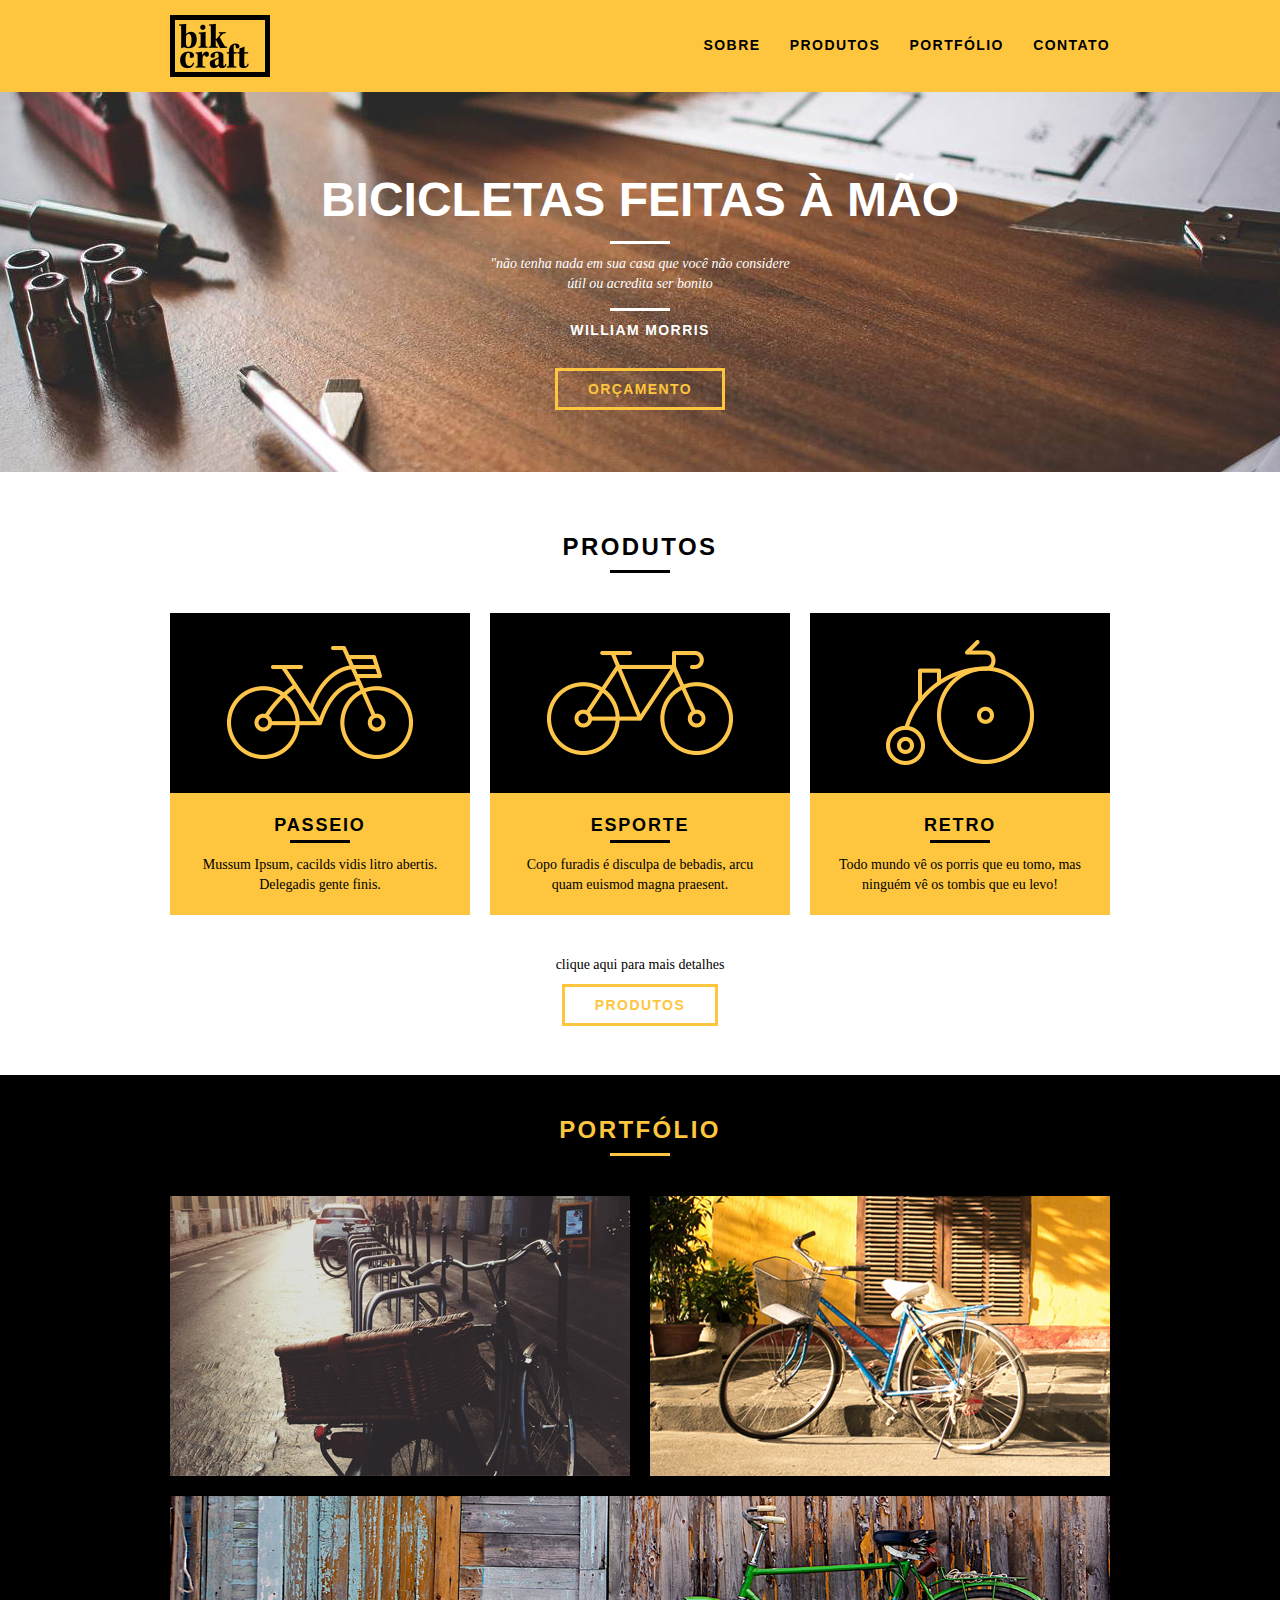
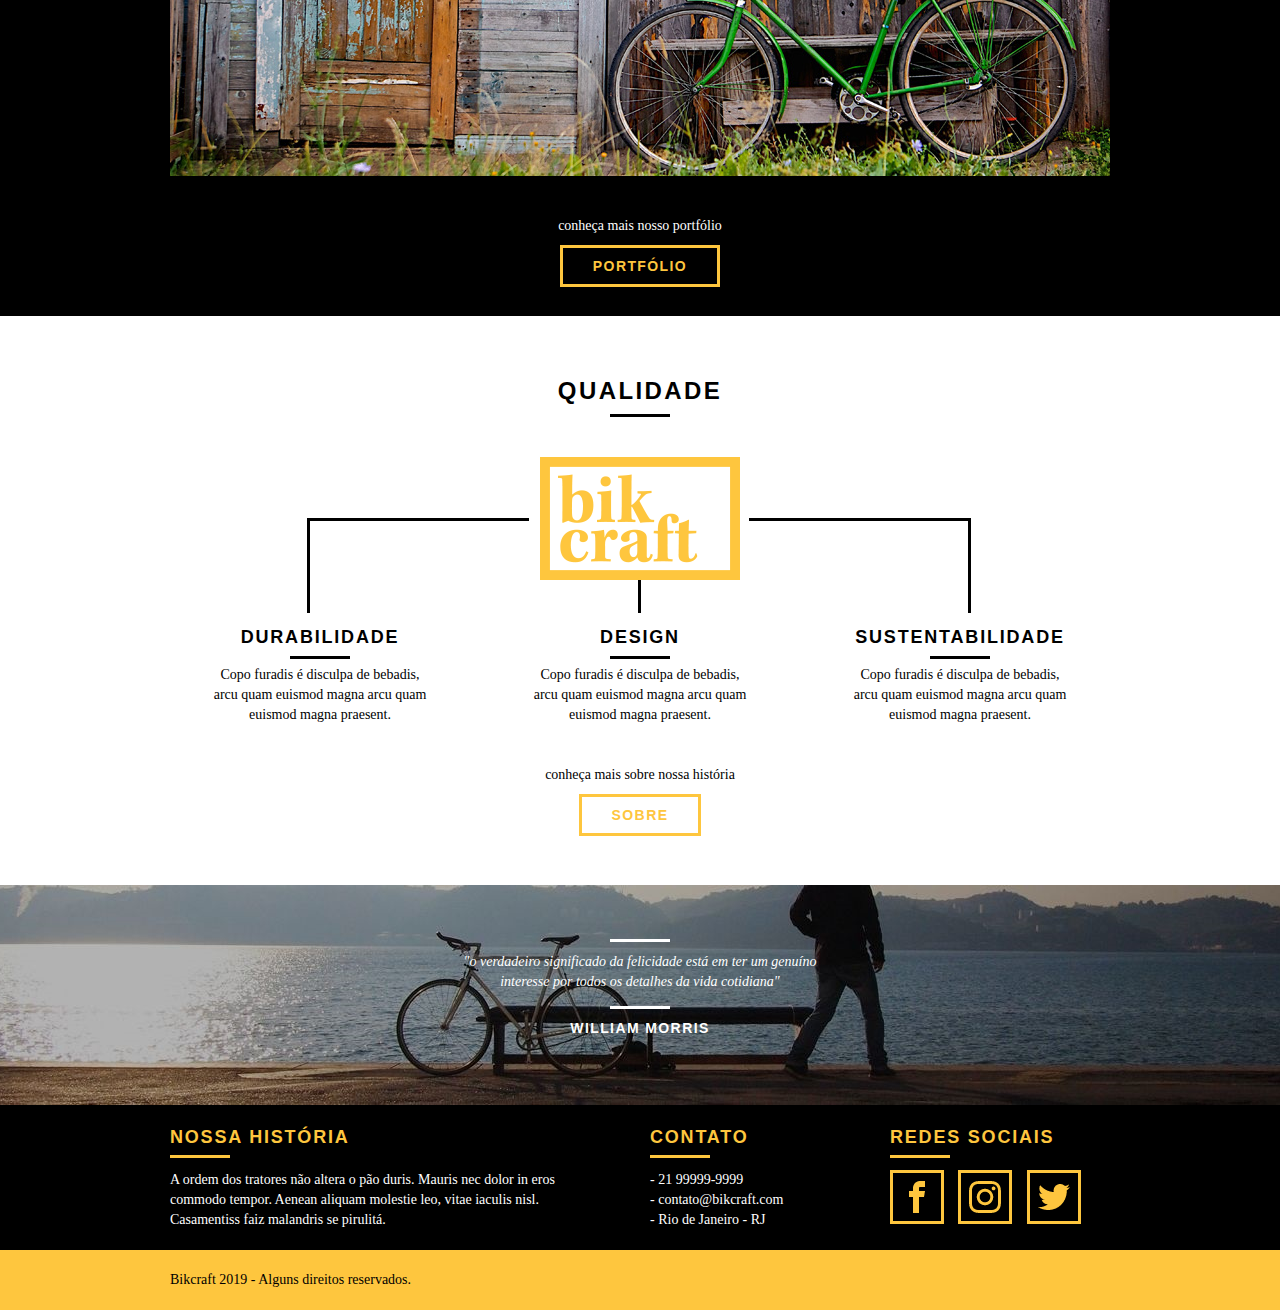
<file: index.html>
<!DOCTYPE html>
<html lang="pt-br">
    <head>
        <meta charset="utf-8"/>
        <title>Bikcraft - Bicicletas Personalizadas</title>
        <meta name="description" content="Compre a sua bicicleta personalizada na Bikcraft.
        Possuímos modelos de passeio, esporte e retrô."/>
        <meta property="og:type" content="website"/>
        <meta property="og:title" content="Bikcraft - Bicicletas Personalizadas"/>
        <meta property="og:description" content="Compre a sua bicicleta personalizada na Bikcraft.
        Possuímos modelos de passeio, esporte e retrô."/>
        <meta property="og:url" content="http://bikcraft.com"/>
        <meta property="og:image" content="http://bikcraft.com/img/og-image.png"/>
        <meta name="viewport" content="widht=device-width, initial-scale=1"/>

        <!-- Favicon -->
        <link rel="apple-touch-icon" sizes="57x57" href="./img/favicon/apple-icon-57x57.png">
        <link rel="apple-touch-icon" sizes="60x60" href="./img/favicon//apple-icon-60x60.png">
        <link rel="apple-touch-icon" sizes="72x72" href="./img/favicon//apple-icon-72x72.png">
        <link rel="apple-touch-icon" sizes="76x76" href="./img/favicon//apple-icon-76x76.png">
        <link rel="apple-touch-icon" sizes="114x114" href="./img/favicon//apple-icon-114x114.png">
        <link rel="apple-touch-icon" sizes="120x120" href="./img/favicon//apple-icon-120x120.png">
        <link rel="apple-touch-icon" sizes="144x144" href="./img/favicon//apple-icon-144x144.png">
        <link rel="apple-touch-icon" sizes="152x152" href="./img/favicon//apple-icon-152x152.png">
        <link rel="apple-touch-icon" sizes="180x180" href="./img/favicon//apple-icon-180x180.png">
        <link rel="icon" type="image/png" sizes="192x192"  href="./img/favicon//android-icon-192x192.png">
        <link rel="icon" type="image/png" sizes="32x32" href="./img/favicon//favicon-32x32.png">
        <link rel="icon" type="image/png" sizes="96x96" href="./img/favicon//favicon-96x96.png">
        <link rel="icon" type="image/png" sizes="16x16" href="./img/favicon//favicon-16x16.png">
        <link rel="manifest" href="./img/favicon//manifest.json">
        <meta name="msapplication-TileColor" content="#ffffff">
        <meta name="msapplication-TileImage" content="/ms-icon-144x144.png">
        <meta name="theme-color" content="#ffffff">

        <link rel="stylesheet" href="./css/style.css"/>
        <script>
            document.documentElement.classList.add("js");
        </script>
    </head>
    <body>

        <!-- Cabeçalho -->
        <header class="header">
            <div class="container">
                <a href="index.html" class="grid-4">
                    <img src="img/bikcraft.png" alt="Bikcraft">
                </a>
                <nav class="header-menu grid-12">
                    <ul>
                        <li><a href="sobre.html">Sobre</a></li>
                        <li><a href="produtos.html">Produtos</a></li>
                        <li><a href="portfolio.html">Portfólio</a></li>
                        <li><a href="contato.html">Contato</a></li>
                    </ul>
                </nav>
            </div>
        </header>


        <!-- Introducao -->
        <section class="introducao">
            <div class="container">
                <h1 data-anime="100" class="fadeInDown">Bicicletas feitas à mão</h1>
                <blockquote data-anime="200" class="fadeInDown quote-externo">
                    <p>"não tenha nada em sua casa que você não considere útil ou acredita ser bonito</p>
                    <cite>WILLIAM MORRIS</cite>
                </blockquote>
                <a data-anime="300" href="produtos.html" class="fadeInDown btn">Orçamento</a>
            </div>
        </section>


        <!-- Produtos -->
        <section class="fadeInDown produtos container" data-anime="400">
            <h2 class="subtitulo">Produtos</h2>
            <ul class="produtos-lista">
                <li class="grid-1-3">
                    <div class="produtos-icones">
                        <img src="img/produtos/passeio.png" alt="Bikcraft Passeio">
                    </div>
                    <h3>Passeio</h3>
                    <p>Mussum Ipsum, cacilds vidis litro abertis. Delegadis gente finis.</p>
                </li>
                <li class="grid-1-3">
                    <div class="produtos-icones">
                        <img src="img/produtos/esporte.png" alt="Bikcraft Esporte">
                    </div>
                    <h3>Esporte</h3>
                    <p>Copo furadis é disculpa de bebadis, arcu quam euismod magna praesent.</p>
                </li>
                <li class="grid-1-3">
                     <div class="produtos-icones">
                        <img src="img/produtos/retro.png" alt="Bikcraft Retro">
                    </div>
                    <h3>Retro</h3>
                    <p> Todo mundo vê os porris que eu tomo, mas ninguém vê os tombis que eu levo!</p>
                </li>
            </ul>
            <div class="call">
                <p>clique aqui para mais detalhes</p>
                <a href="produtos.html" class="btn btn-preto">Produtos</a>
            </div>
        </section>


        <!-- Portfólio -->
        <section class="portfolio">
            <div class="container">
                <h2 class="subtitulo">Portfólio</h2>
                <ul class="portfolio-lista">
                    <li class="grid-8">
                        <img src="img/portfolio/foto-portfolio1.jpeg" alt="Bicicleta Retro">
                    </li>
                    <li class="grid-8">
                        <img src="img/portfolio/foto-portfolio2.jpeg" alt="Bicicleta Passeio">
                    </li>
                    <li class="grid-16">
                        <img src="img/portfolio/foto-portfolio3.jpeg" alt="Bicicleta Esporte">
                    </li>
                </ul>
                <div class="call">
                    <p>conheça mais nosso portfólio</p>
                    <a href="portfolio.html" class="btn">Portfólio</a>
                </div>
            </div>
        </section>


        <!-- Qualidade -->
        <section class="qualidade container">
            <h2 class="subtitulo">Qualidade</h2>
            <img src="img/qualidade/marca.png" alt="Bikcraft">
            <ul class="qualidade-lista">
                <li class="grid-1-3">
                    <h3>Durabilidade</h3>
                    <p>Copo furadis é disculpa de bebadis, arcu quam euismod magna arcu quam euismod magna praesent.</p>
                </li>
                <li class="grid-1-3">
                    <h3>Design</h3>
                    <p>Copo furadis é disculpa de bebadis, arcu quam euismod magna arcu quam euismod magna praesent.</p>
                </li>
                <li class="grid-1-3">
                    <h3>Sustentabilidade</h3>
                    <p>Copo furadis é disculpa de bebadis, arcu quam euismod magna arcu quam euismod magna praesent.</p>
                </li>
            </ul>
            <div class="call">
                <p>conheça mais sobre nossa história</p>
                <a href="sobre.html" class="btn btn-preto">Sobre</a>
            </div>
        </section>


        <!-- Quebra -->
        <div class="quebra">
            <blockquote class="quote-externo container">
                <p>"o verdadeiro significado da felicidade está em ter um genuíno interesse por todos os detalhes da vida cotidiana"</p>
                <cite>WILLIAM MORRIS</cite>
            </blockquote>
        </div>


        <!-- Rodapé-->
        <footer>
            <div class="footer">
                <div class="container">
                    <div class="grid-8 footer-historia">
                        <h3>Nossa história</h3>
                        <p>
                            A ordem dos tratores não altera o pão duris. Mauris nec dolor in eros commodo tempor. Aenean aliquam 
                            molestie leo, vitae iaculis nisl. Casamentiss faiz malandris se pirulitá.
                        </p>
                    </div>
                    <div class="grid-4 footer-contato">
                        <h3>Contato</h3>
                        <ul>
                            <li>- 21 99999-9999</li>
                            <li>- contato@bikcraft.com</li>
                            <li>- Rio de Janeiro - RJ</li>
                        </ul>
                    </div>
                    <div class="grid-4 footer-redes">
                        <h3>Redes Sociais</h3>
                        <ul>
                            <li><a href="http://facebook.com.br" target="_blank"><img src="img/redes-sociais/facebook.png" alt="Facebook"></a></li>
                            <li><a href="http://instagram.com" target="_blank"><img src="img/redes-sociais/instagram.png" alt="Instagram"></a></li>
                            <li><a href="http://twitter.com" target="_blank"><img src="img/redes-sociais/twitter.png" alt="Twitter"></a></li>
                        </ul>
                    </div>
                </div>
            </div>
            <div class="copyright">
                <div class="container">
                    <p class="grid-16">Bikcraft 2019 - Alguns direitos reservados.</p>
                </div>
            </div>
        </footer>
        <script src="./js/simple-anime.js"></script>
        <script src="./js/script.js"></script>
        
    </body>
</html>
</file>
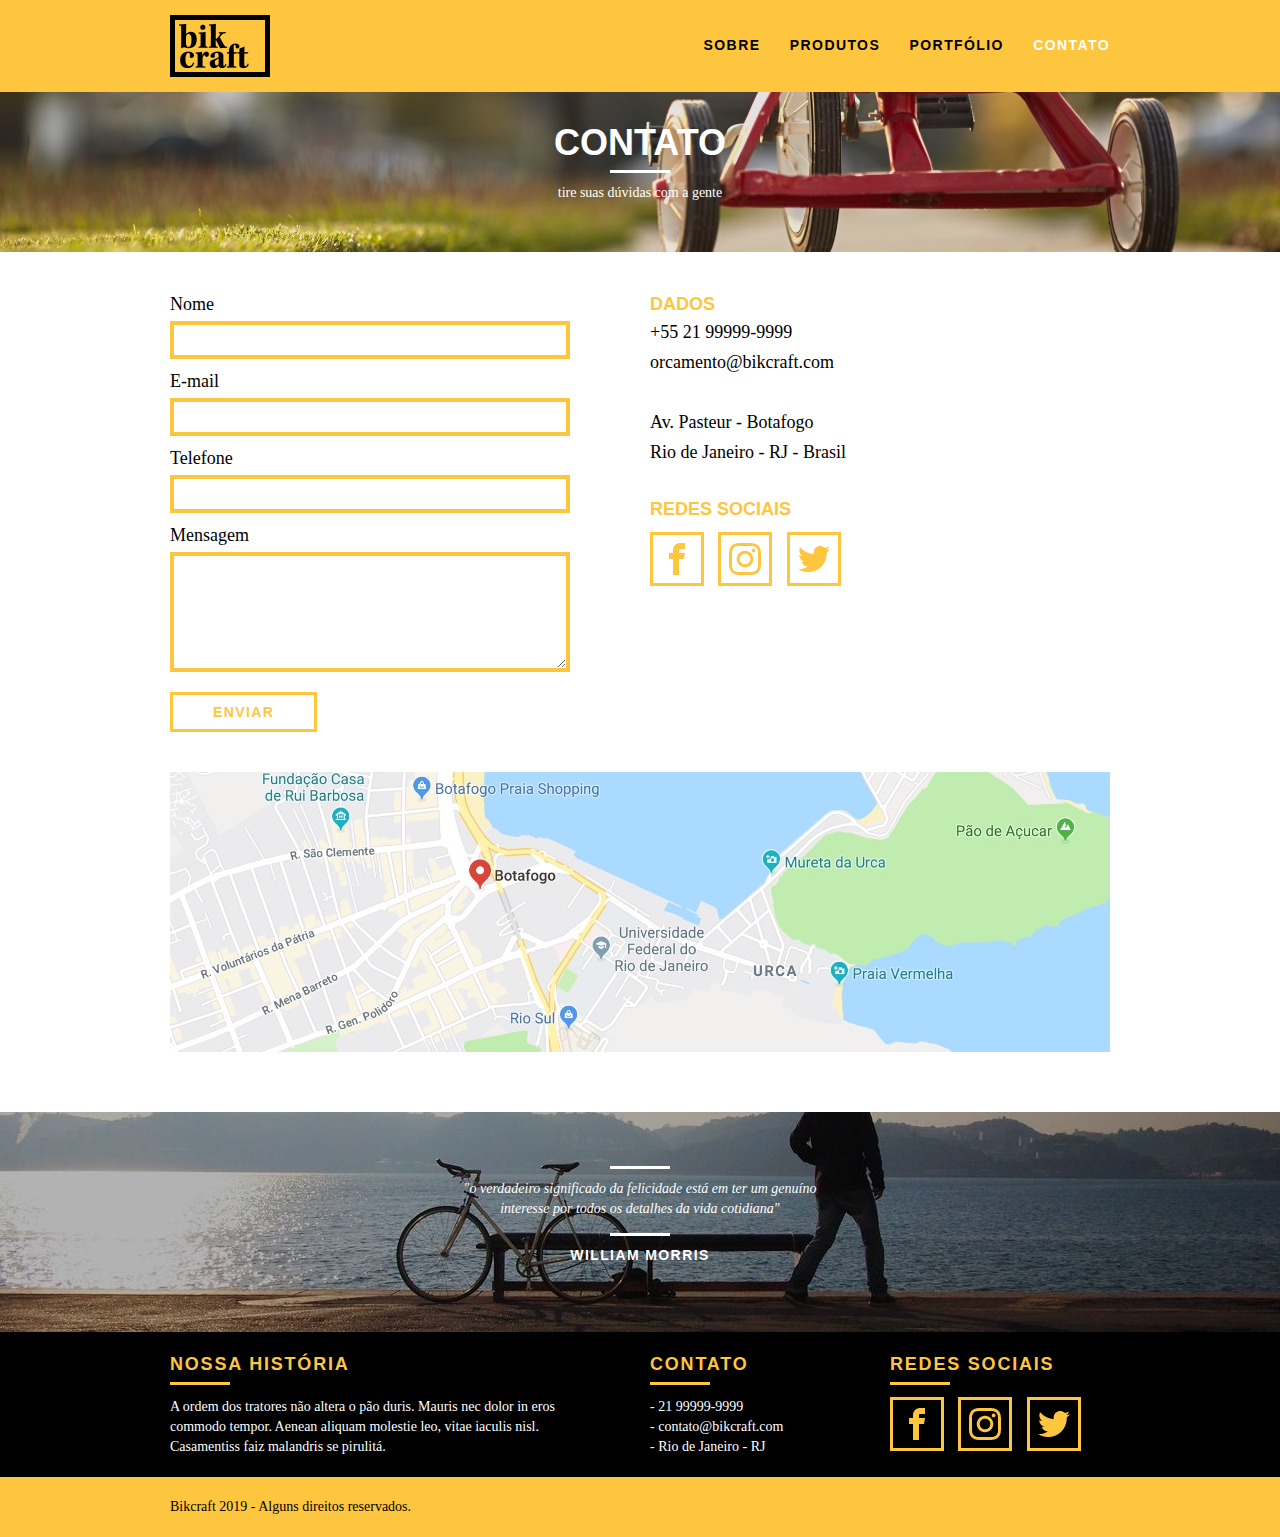
<file: contato.html>
<!DOCTYPE html>
<html lang="pt-br">
    <head>
        <meta charset="utf-8">
        <title>Bikcraft - Contato</title>
        <meta name="description" content="Compre a sua bicicleta personalizada na Bikcraft.
        Possuímos modelos de passeio, esporte e retrô."/>
        <meta property="og:type" content="website"/>
        <meta property="og:title" content="Bikcraft - Bicicletas Personalizadas"/>
        <meta property="og:description" content="Compre a sua bicicleta personalizada na Bikcraft.
        Possuímos modelos de passeio, esporte e retrô."/>
        <meta property="og:url" content="http://bikcraft.com"/>
        <meta property="og:image" content="http://bikcraft.com/img/og-image.png"/>
        <meta name="viewport" content="widht=device-width, initial-scale=1"/>

        <!-- Favicon -->
        <link rel="apple-touch-icon" sizes="57x57" href="./img/favicon/apple-icon-57x57.png">
        <link rel="apple-touch-icon" sizes="60x60" href="./img/favicon//apple-icon-60x60.png">
        <link rel="apple-touch-icon" sizes="72x72" href="./img/favicon//apple-icon-72x72.png">
        <link rel="apple-touch-icon" sizes="76x76" href="./img/favicon//apple-icon-76x76.png">
        <link rel="apple-touch-icon" sizes="114x114" href="./img/favicon//apple-icon-114x114.png">
        <link rel="apple-touch-icon" sizes="120x120" href="./img/favicon//apple-icon-120x120.png">
        <link rel="apple-touch-icon" sizes="144x144" href="./img/favicon//apple-icon-144x144.png">
        <link rel="apple-touch-icon" sizes="152x152" href="./img/favicon//apple-icon-152x152.png">
        <link rel="apple-touch-icon" sizes="180x180" href="./img/favicon//apple-icon-180x180.png">
        <link rel="icon" type="image/png" sizes="192x192"  href="./img/favicon//android-icon-192x192.png">
        <link rel="icon" type="image/png" sizes="32x32" href="./img/favicon//favicon-32x32.png">
        <link rel="icon" type="image/png" sizes="96x96" href="./img/favicon//favicon-96x96.png">
        <link rel="icon" type="image/png" sizes="16x16" href="./img/favicon//favicon-16x16.png">
        <link rel="manifest" href="./img/favicon//manifest.json">
        <meta name="msapplication-TileColor" content="#ffffff">
        <meta name="msapplication-TileImage" content="/ms-icon-144x144.png">
        <meta name="theme-color" content="#ffffff">

        <link rel="stylesheet" href="./css/style.css"/>
        <script>
            document.documentElement.classList.add("js");
        </script>
    </head>
    <body>

        <!-- Cabeçalho -->
        <header class="header">
            <div class="container">
                <a href="index.html" class="grid-4">
                    <img src="img/bikcraft.png" alt="Bikcraft">
                </a>
                <nav class="header-menu grid-12">
                    <ul>
                        <li><a href="sobre.html">Sobre</a></li>
                        <li><a href="produtos.html">Produtos</a></li>
                        <li><a href="portfolio.html">Portfólio</a></li>
                        <li><a href="contato.html" class="menu-ativo">Contato</a></li>
                    </ul>
                </nav>
            </div>
        </header>


        <!-- Introducao -->
        <section class="introducao-interna interna-contato">
            <div class="container">
                <h1 data-anime="100" class="fadeInDown">Contato</h1>
                <p data-anime="200" class="fadeInDown">tire suas dúvidas com a gente</p>
            </div>
        </section>

        <!-- Formulario -->
        <section data-anime="300" class="fadeInDown contato container">
            <form id="form-orcamento" class="contato-form grid-8">
                <label for="nome"> Nome </label>
                <input type="text" id="nome" name="nome" required>
                <label for="email"> E-mail </label>
                <input type="email" id="email" name="email" required>
                <label for="telefone"> Telefone </label>
                <input type="text" id="telefone" name="telefone">


                <label class="nao-aparece">Se você não é um robo, deixe em branco.</label>
                <input type="text" class="nao-aparece" name="leaveblank">

                <label class="nao-aparece">Se você não é um robo, não mude este campo.</label>
                <input type="text" class="nao-aparece" name="dontchange" value="http://">

                <label for="mensagem"> Mensagem </label>
                <textarea id="mensagem" name="mensagem" required> </textarea>
                <button id="enviar" type="submit" class="btn btn-preto" name="enviar"> Enviar </button>
            </form>
            <div class="contato-dados grid-8">
                <h3> Dados </h3>
                <span> +55 21 99999-9999 </span>
                <span> orcamento@bikcraft.com </span>
                <span> Av. Pasteur - Botafogo </span>
                <span> Rio de Janeiro - RJ - Brasil</span>
                <h3> Redes Sociais </h3>
                <ul>
                    <li><a href="http://facebook.com.br" target="_blank"><img src="img/redes-sociais/facebook.png" alt="Facebook"></a></li>
                    <li><a href="http://instagram.com" target="_blank"><img src="img/redes-sociais/instagram.png" alt="Instagram"></a></li>
                    <li><a href="http://twitter.com" target="_blank"><img src="img/redes-sociais/twitter.png" alt="Twitter"></a></li>
                </ul>
            </div>
        </section>

        <!-- Mapa -->
        <section data-anime="400" class="fadeInDown container contato-mapa">
            <a href="http://google.com" target="_blank" class="grid-16"><img src="img/endereco-bikcraft.jpg" alt="Endereço da Bikcraft"></a>
        </section>

        <!-- Quebra -->
        <div class="quebra">
            <blockquote class="quote-externo container">
                <p>"o verdadeiro significado da felicidade está em ter um genuíno interesse por todos os detalhes da vida cotidiana"</p>
                <cite>WILLIAM MORRIS</cite>
            </blockquote>
        </div>


        <!-- Rodapé-->
        <footer>
            <div class="footer">
                <div class="container">
                    <div class="grid-8 footer-historia">
                        <h3>Nossa história</h3>
                        <p>
                            A ordem dos tratores não altera o pão duris. Mauris nec dolor in eros commodo tempor. Aenean aliquam 
                            molestie leo, vitae iaculis nisl. Casamentiss faiz malandris se pirulitá.
                        </p>
                    </div>
                    <div class="grid-4 footer-contato">
                        <h3>Contato</h3>
                        <ul>
                            <li>- 21 99999-9999</li>
                            <li>- contato@bikcraft.com</li>
                            <li>- Rio de Janeiro - RJ</li>
                        </ul>
                    </div>
                    <div class="grid-4 footer-redes">
                        <h3>Redes Sociais</h3>
                        <ul>
                            <li><a href="http://facebook.com.br" target="_blank"><img src="img/redes-sociais/facebook.png" alt="Facebook"></a></li>
                            <li><a href="http://instagram.com" target="_blank"><img src="img/redes-sociais/instagram.png" alt="Instagram"></a></li>
                            <li><a href="http://twitter.com" target="_blank"><img src="img/redes-sociais/twitter.png" alt="Twitter"></a></li>
                        </ul>
                    </div>
                </div>
            </div>
            <div class="copyright">
                <div class="container">
                    <p class="grid-16">Bikcraft 2019 - Alguns direitos reservados.</p>
                </div>
            </div>
        </footer>
        <script src="./js/simple-anime.js"></script>
        <script src="./js/script.js"></script>

    </body>
</html>
</file>
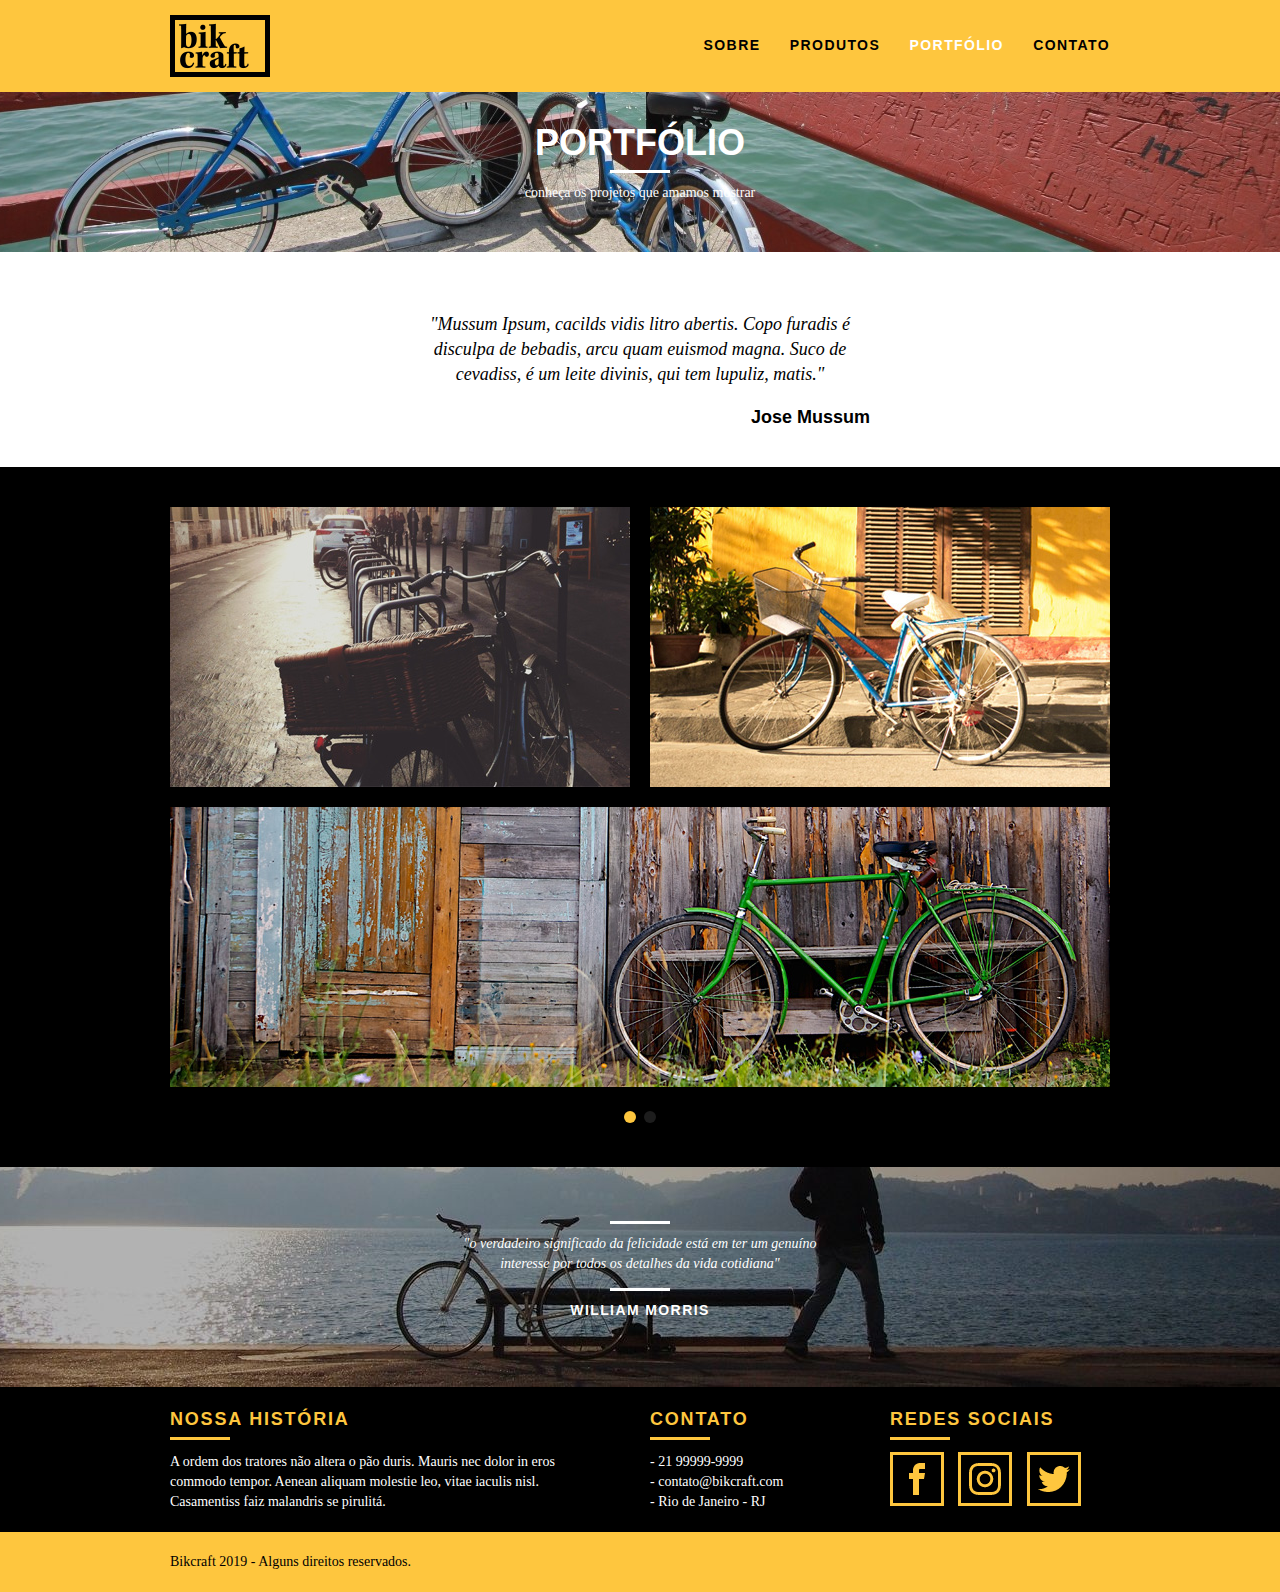
<file: portfolio.html>
<!DOCTYPE html>
<html lang="pt-br">
    <head>
        <meta charset="utf-8">
        <title>Bikcraft - Portfólio</title>
        <meta name="description" content="Compre a sua bicicleta personalizada na Bikcraft.
        Possuímos modelos de passeio, esporte e retrô."/>
        <meta property="og:type" content="website"/>
        <meta property="og:title" content="Bikcraft - Bicicletas Personalizadas"/>
        <meta property="og:description" content="Compre a sua bicicleta personalizada na Bikcraft.
        Possuímos modelos de passeio, esporte e retrô."/>
        <meta property="og:url" content="http://bikcraft.com"/>
        <meta property="og:image" content="http://bikcraft.com/img/og-image.png"/>
        <meta name="viewport" content="widht=device-width, initial-scale=1"/>

        <!-- Favicon -->
        <link rel="apple-touch-icon" sizes="57x57" href="./img/favicon/apple-icon-57x57.png">
        <link rel="apple-touch-icon" sizes="60x60" href="./img/favicon//apple-icon-60x60.png">
        <link rel="apple-touch-icon" sizes="72x72" href="./img/favicon//apple-icon-72x72.png">
        <link rel="apple-touch-icon" sizes="76x76" href="./img/favicon//apple-icon-76x76.png">
        <link rel="apple-touch-icon" sizes="114x114" href="./img/favicon//apple-icon-114x114.png">
        <link rel="apple-touch-icon" sizes="120x120" href="./img/favicon//apple-icon-120x120.png">
        <link rel="apple-touch-icon" sizes="144x144" href="./img/favicon//apple-icon-144x144.png">
        <link rel="apple-touch-icon" sizes="152x152" href="./img/favicon//apple-icon-152x152.png">
        <link rel="apple-touch-icon" sizes="180x180" href="./img/favicon//apple-icon-180x180.png">
        <link rel="icon" type="image/png" sizes="192x192"  href="./img/favicon//android-icon-192x192.png">
        <link rel="icon" type="image/png" sizes="32x32" href="./img/favicon//favicon-32x32.png">
        <link rel="icon" type="image/png" sizes="96x96" href="./img/favicon//favicon-96x96.png">
        <link rel="icon" type="image/png" sizes="16x16" href="./img/favicon//favicon-16x16.png">
        <link rel="manifest" href="./img/favicon//manifest.json">
        <meta name="msapplication-TileColor" content="#ffffff">
        <meta name="msapplication-TileImage" content="/ms-icon-144x144.png">
        <meta name="theme-color" content="#ffffff">

        <link rel="stylesheet" href="./css/style.css"/>
        <script>
            document.documentElement.classList.add("js");
        </script>
    </head>
    <body>

        <!-- Cabeçalho -->
        <header class="header">
            <div class="container">
                <a href="index.html" class="grid-4">
                    <img src="img/bikcraft.png" alt="Bikcraft">
                </a>
                <nav class="header-menu grid-12">
                    <ul>
                        <li><a href="sobre.html">Sobre</a></li>
                        <li><a href="produtos.html">Produtos</a></li>
                        <li><a href="portfolio.html" class="menu-ativo">Portfólio</a></li>
                        <li><a href="contato.html">Contato</a></li>
                    </ul>
                </nav>
            </div>
        </header>


        <!-- Introducao -->
        <section class="introducao-interna interna-portfolio">
            <div class="container">
                <h1 data-anime="100" class="fadeInDown">Portfólio</h1>
                <p data-anime="200" class="fadeInDown">conheça os projetos que amamos mostrar</p>
            </div>
        </section>

        <!-- Quote -->
        <section data-anime="300" class="container fadeInDown" data-slide="quote">
            <blockquote class="quote-clientes">
                <p>
                    "Mussum Ipsum, cacilds vidis litro abertis. Copo furadis é disculpa
                    de bebadis, arcu quam euismod magna. Suco de cevadiss, é um leite divinis,
                     qui tem lupuliz, matis."
                </p>
                <cite>Jose Mussum</cite>
            </blockquote>
            <blockquote class="quote-clientes">
                <p> 
                    "Leite de capivaris, leite de mula manquis sem cabeça. Per 
                    aumento de cachacis, eu reclamis. Sapien in monti palavris qui
                     num significa nadis i pareci latim."
                </p>
                <cite>Jhony Mussum</cite>
            </blockquote>
            <blockquote class="quote-clientes">
                <p>
                    "Aqueles que ainda não possuem uma Bikcraft, não sabem o que
                    estão perdendo. A precisão é absurda e a velocidade transcendetal.
                    Nunca vi nada igual."
                </p>
                <cite>Bernado</cite>
            </blockquote>
        </section>

        <!-- Portfólio -->
        <section data-anime="400" class="fadeInDown portfolio">
            <div class="container" data-slide="portfolio">
                <ul class="portfolio-lista">
                    <li class="grid-8">
                        <img src="img/portfolio/foto-portfolio1.jpeg" alt="Bicicleta Retro">
                    </li>
                    <li class="grid-8">
                        <img src="img/portfolio/foto-portfolio2.jpeg" alt="Bicicleta Passeio">
                    </li>
                    <li class="grid-16">
                        <img src="img/portfolio/foto-portfolio3.jpeg" alt="Bicicleta Esporte">
                    </li>
                </ul>

                <ul class="portfolio-lista">
                    <li class="grid-8">
                        <img src="img/portfolio/foto-portfolio2.jpeg" alt="Bicicleta Passeio">
                    </li>
                    <li class="grid-8">
                        <img src="img/portfolio/foto-portfolio1.jpeg" alt="Bicicleta Retro">
                    </li>
                    <li class="grid-16">
                        <img src="img/portfolio/foto-portfolio3.jpeg" alt="Bicicleta Esporte">
                    </li>
                </ul>

            </div>
        </section>


        <!-- Quebra -->
        <div class="quebra">
            <blockquote class="quote-externo container">
                <p>"o verdadeiro significado da felicidade está em ter um genuíno interesse por todos os detalhes da vida cotidiana"</p>
                <cite>WILLIAM MORRIS</cite>
            </blockquote>
        </div>


        <!-- Rodapé-->
        <footer>
            <div class="footer">
                <div class="container">
                    <div class="grid-8 footer-historia">
                        <h3>Nossa história</h3>
                        <p>
                            A ordem dos tratores não altera o pão duris. Mauris nec dolor in eros commodo tempor. Aenean aliquam 
                            molestie leo, vitae iaculis nisl. Casamentiss faiz malandris se pirulitá.
                        </p>
                    </div>
                    <div class="grid-4 footer-contato">
                        <h3>Contato</h3>
                        <ul>
                            <li>- 21 99999-9999</li>
                            <li>- contato@bikcraft.com</li>
                            <li>- Rio de Janeiro - RJ</li>
                        </ul>
                    </div>
                    <div class="grid-4 footer-redes">
                        <h3>Redes Sociais</h3>
                        <ul>
                            <li><a href="http://facebook.com.br" target="_blank"><img src="img/redes-sociais/facebook.png" alt="Facebook"></a></li>
                            <li><a href="http://instagram.com" target="_blank"><img src="img/redes-sociais/instagram.png" alt="Instagram"></a></li>
                            <li><a href="http://twitter.com" target="_blank"><img src="img/redes-sociais/twitter.png" alt="Twitter"></a></li>
                        </ul>
                    </div>
                </div>
            </div>
            <div class="copyright">
                <div class="container">
                    <p class="grid-16">Bikcraft 2019 - Alguns direitos reservados.</p>
                </div>
            </div>
        </footer>
        <script src="./js/simple-slide.js"></script>
        <script src="./js/simple-anime.js"></script>
        <script src="./js/script.js"></script>

    </body>
</html>
</file>
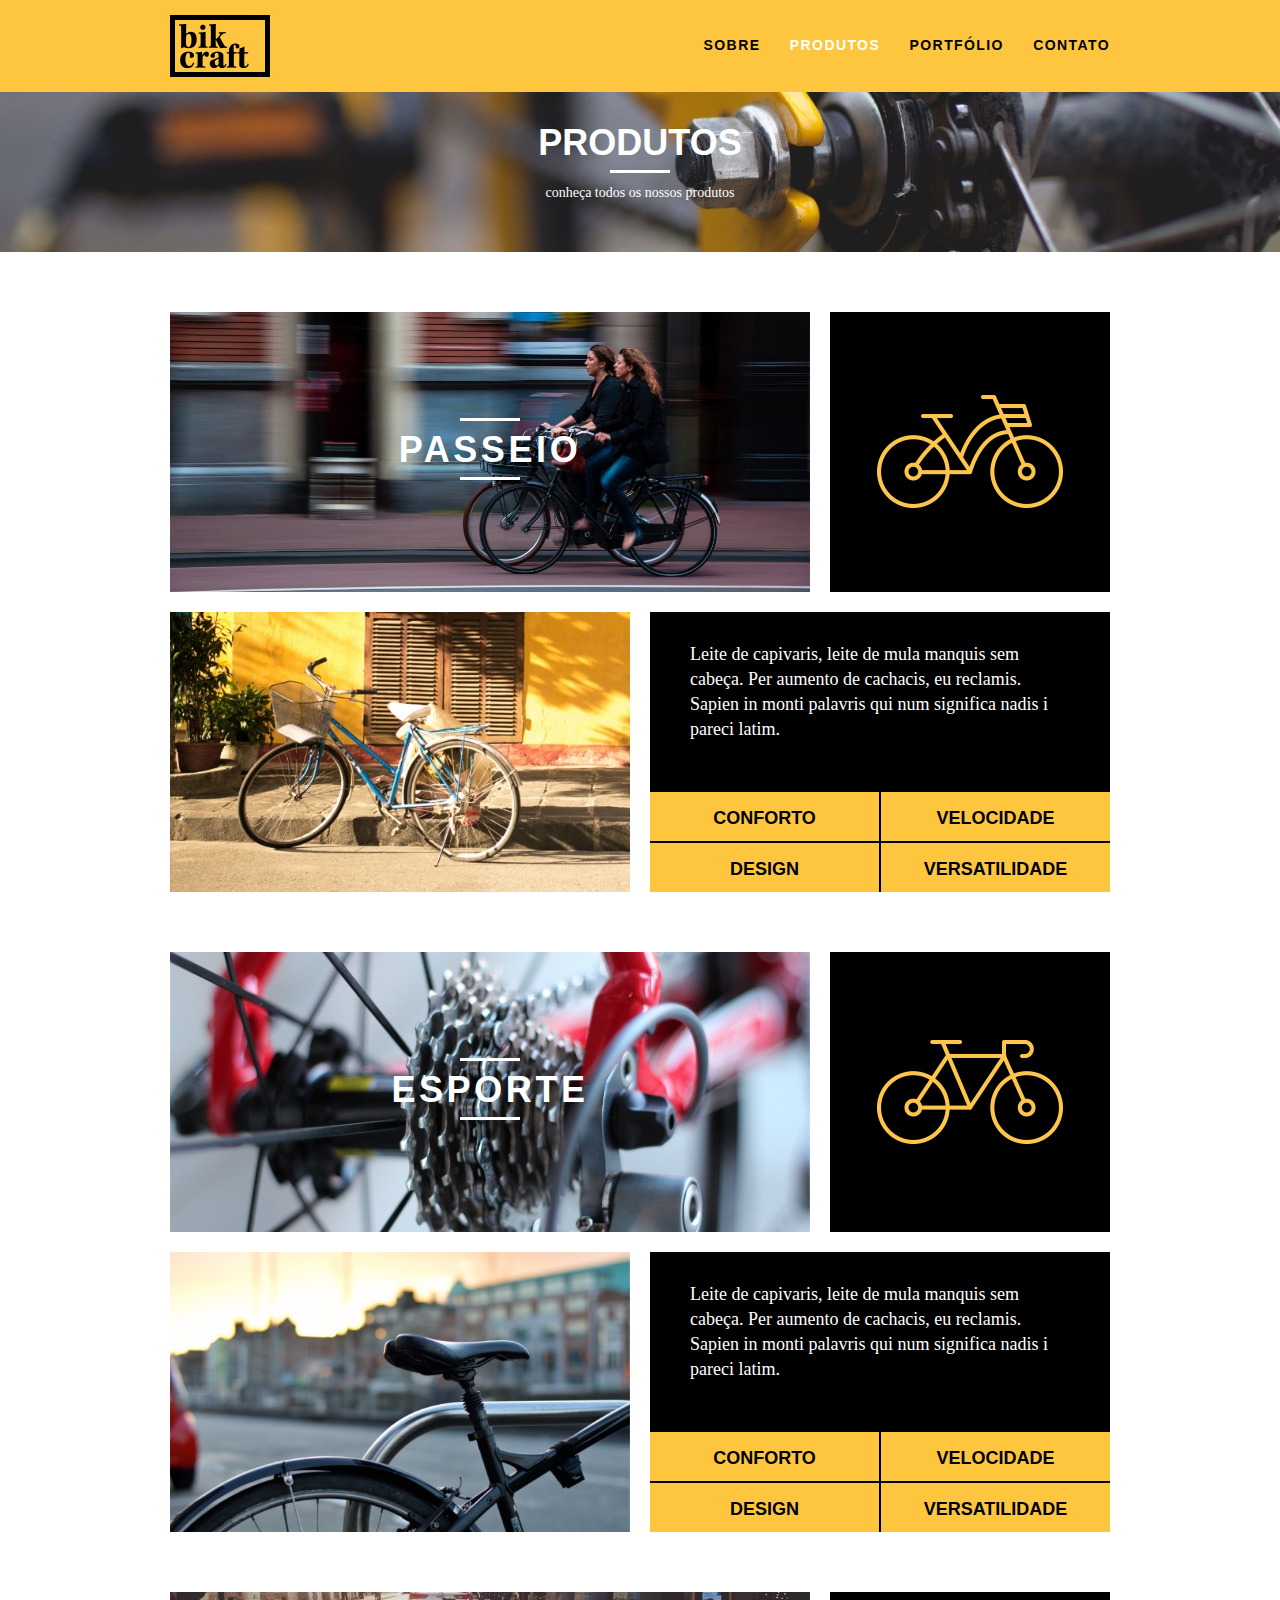
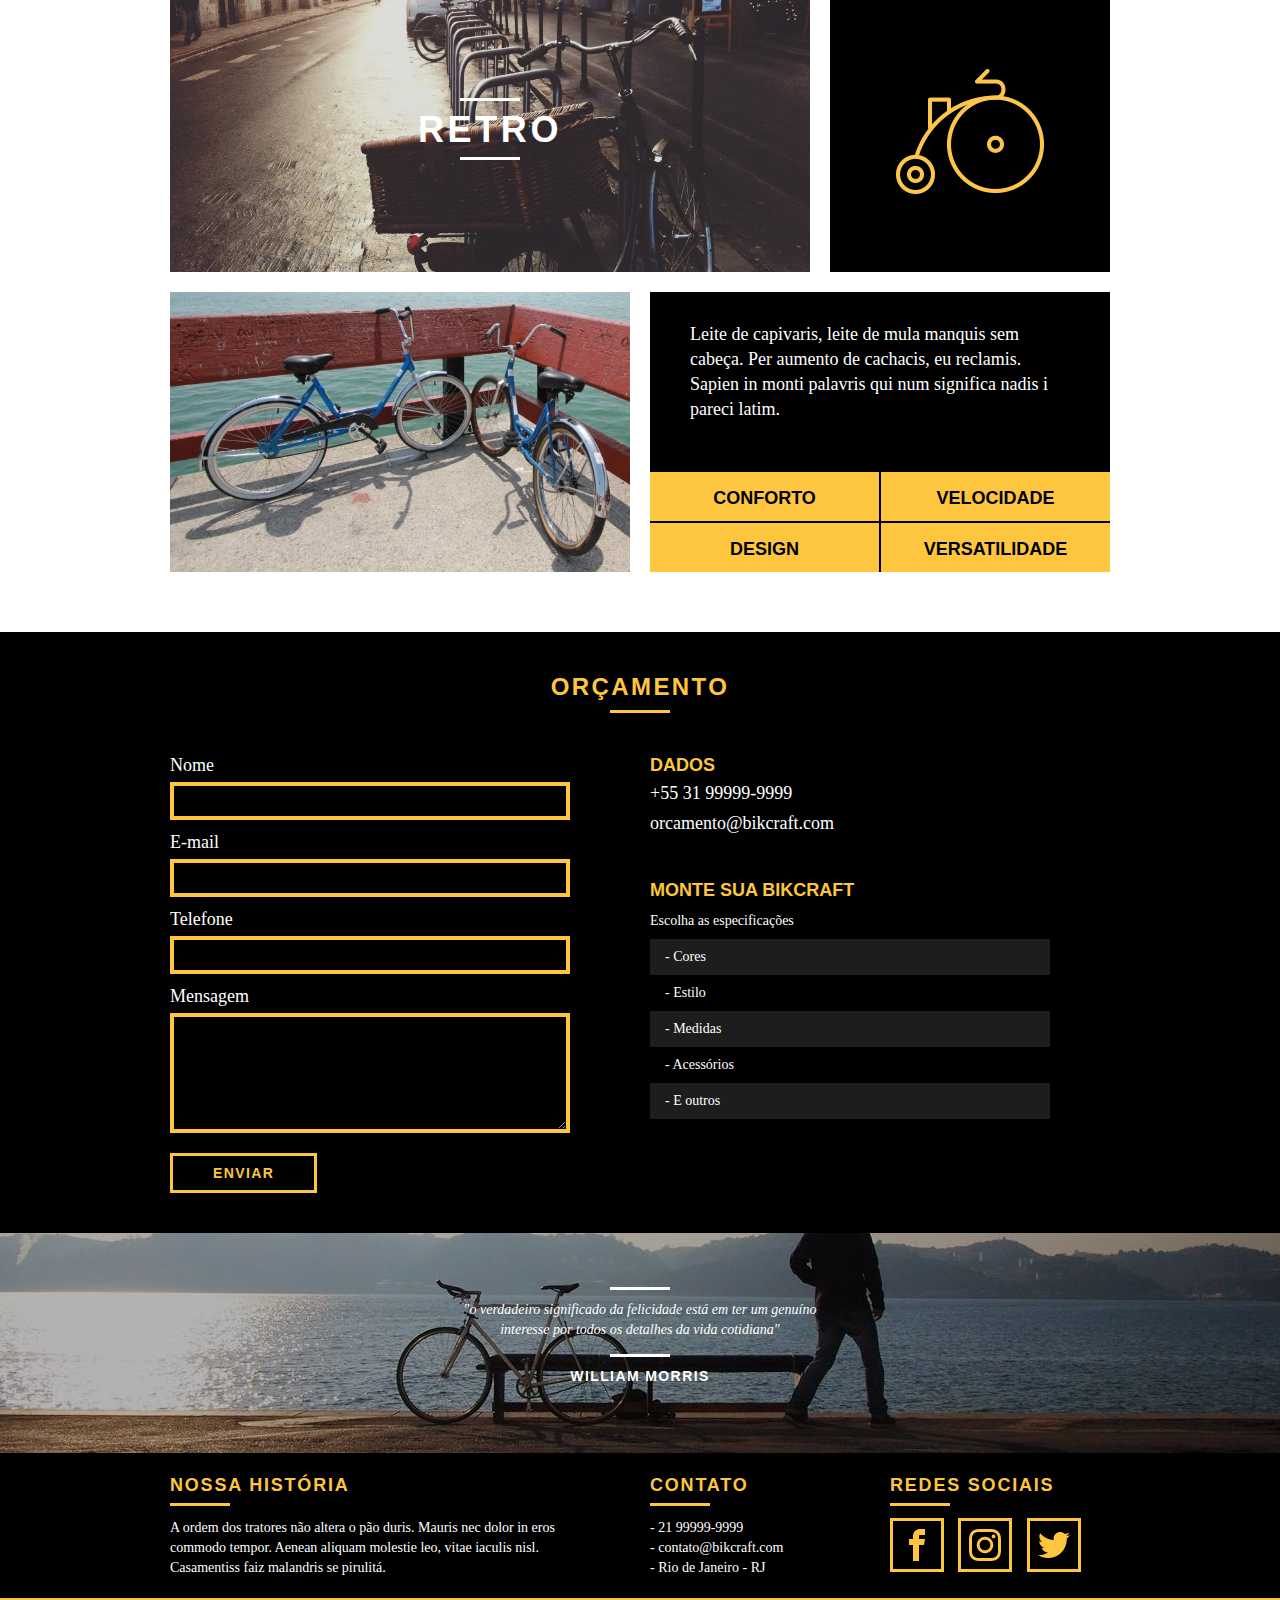
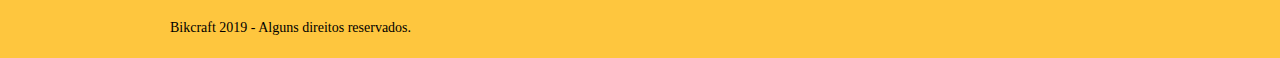
<file: produtos.html>
<!DOCTYPE html>
<html lang="pt-br">
    <head>
        <meta charset="utf-8">
        <title>Bikcraft - Produtos</title>
        <meta name="description" content="Compre a sua bicicleta personalizada na Bikcraft.
        Possuímos modelos de passeio, esporte e retrô."/>
        <meta property="og:type" content="website"/>
        <meta property="og:title" content="Bikcraft - Bicicletas Personalizadas"/>
        <meta property="og:description" content="Compre a sua bicicleta personalizada na Bikcraft.
        Possuímos modelos de passeio, esporte e retrô."/>
        <meta property="og:url" content="http://bikcraft.com"/>
        <meta property="og:image" content="http://bikcraft.com/img/og-image.png"/>
        <meta name="viewport" content="widht=device-width, initial-scale=1"/>

        <!-- Favicon -->
        <link rel="apple-touch-icon" sizes="57x57" href="./img/favicon/apple-icon-57x57.png">
        <link rel="apple-touch-icon" sizes="60x60" href="./img/favicon//apple-icon-60x60.png">
        <link rel="apple-touch-icon" sizes="72x72" href="./img/favicon//apple-icon-72x72.png">
        <link rel="apple-touch-icon" sizes="76x76" href="./img/favicon//apple-icon-76x76.png">
        <link rel="apple-touch-icon" sizes="114x114" href="./img/favicon//apple-icon-114x114.png">
        <link rel="apple-touch-icon" sizes="120x120" href="./img/favicon//apple-icon-120x120.png">
        <link rel="apple-touch-icon" sizes="144x144" href="./img/favicon//apple-icon-144x144.png">
        <link rel="apple-touch-icon" sizes="152x152" href="./img/favicon//apple-icon-152x152.png">
        <link rel="apple-touch-icon" sizes="180x180" href="./img/favicon//apple-icon-180x180.png">
        <link rel="icon" type="image/png" sizes="192x192"  href="./img/favicon//android-icon-192x192.png">
        <link rel="icon" type="image/png" sizes="32x32" href="./img/favicon//favicon-32x32.png">
        <link rel="icon" type="image/png" sizes="96x96" href="./img/favicon//favicon-96x96.png">
        <link rel="icon" type="image/png" sizes="16x16" href="./img/favicon//favicon-16x16.png">
        <link rel="manifest" href="./img/favicon//manifest.json">
        <meta name="msapplication-TileColor" content="#ffffff">
        <meta name="msapplication-TileImage" content="/ms-icon-144x144.png">
        <meta name="theme-color" content="#ffffff">

        <link rel="stylesheet" href="./css/style.css"/>
        <script>
            document.documentElement.classList.add("js");
        </script>
    </head>
    <body>
        <!-- Cabeçalho -->
        <header class="header">
            <div class="container">
                <a href="index.html" class="grid-4">
                    <img src="img/bikcraft.png" alt="Bikcraft">
                </a>
                <nav class="header-menu grid-12">
                    <ul>
                        <li><a href="sobre.html">Sobre</a></li>
                        <li><a href="produtos.html" class="menu-ativo">Produtos</a></li>
                        <li><a href="portfolio.html">Portfólio</a></li>
                        <li><a href="contato.html">Contato</a></li>
                    </ul>
                </nav>
            </div>
        </header>


        <!-- Introducao -->
        <section class="introducao-interna interna-produtos">
            <div class="container">
                <h1 data-anime="100" class="fadeInDown">Produtos</h1>
                <p data-anime="200" class="fadeInDown">conheça todos os nossos produtos</p>
            </div>
        </section>

        <!-- Produtos -->
        <section data-anime="300" class="fadeInDown container produto-item">
            <div class="grid-11">
                <img src="img/produtos/bikcraft-passeio-1.jpg" alt="Bikcraft passeio">
                <h2>Passeio</h2>
            </div>
            <div class="grid-5 produto-icone">
                <img src="img/produtos/passeio.png" alt="Icone passeio">
            </div>
            <div class="grid-8">
                <img src="img/produtos/bikcraft-passeio-2.jpg" alt="Bikcraft passeio">
            </div>
            <div class="grid-8 produto-info">
                <p>
                    Leite de capivaris, leite de mula manquis sem cabeça. Per aumento de cachacis, eu 
                    reclamis. Sapien in monti palavris qui num significa nadis i pareci latim.
                </p>
                <ul>
                    <li>Conforto</li>
                    <li>Velocidade</li>
                    <li>Design</li>
                    <li>Versatilidade</li>
                </ul>
            </div>
        </section>

        <section data-anime="400" class="fadeInDown container produto-item">
            <div class="grid-11">
                <img src="img/produtos/bikcraft-esporte-1.jpg" alt="Bikcraft esporte">
                <h2>Esporte</h2>
            </div>
            <div class="grid-5 produto-icone">
                <img src="img/produtos/esporte.png" alt="Icone esporte">
            </div>
            <div class="grid-8">
                <img src="img/produtos/bikcraft-esporte-2.jpg" alt="Bikcraft esporte">
            </div>
            <div class="grid-8 produto-info">
                <p>
                    Leite de capivaris, leite de mula manquis sem cabeça. Per aumento de cachacis, eu 
                    reclamis. Sapien in monti palavris qui num significa nadis i pareci latim.
                </p>
                <ul>
                    <li>Conforto</li>
                    <li>Velocidade</li>
                    <li>Design</li>
                    <li>Versatilidade</li>
                </ul>
            </div>
        </section>

        <section data-anime="500" class="fadeInDown container produto-item">
            <div class="grid-11">
                <img src="img/produtos/bikcraft-retro-1.jpg" alt="Bikcraft retro">
                <h2>Retro</h2>
            </div>
            <div class="grid-5 produto-icone">
                <img src="img/produtos/retro.png" alt="Icone retro">
            </div>
            <div class="grid-8">
                <img src="img/produtos/bikcraft-retro-2.jpg" alt="Bikcraft retro">
            </div>
            <div class="grid-8 produto-info">
                <p>
                    Leite de capivaris, leite de mula manquis sem cabeça. Per aumento de cachacis, eu 
                    reclamis. Sapien in monti palavris qui num significa nadis i pareci latim.
                </p>
                <ul>
                    <li>Conforto</li>
                    <li>Velocidade</li>
                    <li>Design</li>
                    <li>Versatilidade</li>
                </ul>
            </div>
        </section>

        <!-- Formulario -->
        <section class="orcamento">
            <div class="container">
                <h2 class="subtitulo"> Orçamento </h2>
                <form id="form-orcamento" class="form grid-8">
                    <label for="nome"> Nome </label>
                    <input type="text" id="nome" name="nome" required>
                    <label for="email"> E-mail </label>
                    <input type="email" id="email" name="email" required>
                    <label for="telefone"> Telefone </label>
                    <input type="text" id="telefone" name="telefone">


                    <label class="nao-aparece">Se você não é um robo, deixe em branco.</label>
                    <input type="text" class="nao-aparece" name="leaveblank">

                    <label class="nao-aparece">Se você não é um robo, não mude este campo.</label>
                    <input type="text" class="nao-aparece" name="dontchange" value="http://">

                    <label for="mensagem"> Mensagem </label>
                    <textarea id="mensagem" name="mensagem" required> </textarea>
                    <button id="enviar" type="submit" class="btn" name="enviar"> Enviar </button>
                </form>
                <div class="orcamento-dados grid-8">
                    <h3> Dados </h3>
                    <span> +55 31 99999-9999 </span>
                    <span> orcamento@bikcraft.com </span>
                    <h3> Monte sua Bikcraft </h3>
                    <p> Escolha as especificações </p>
                    <ul>
                        <li> - Cores </li>
                        <li> - Estilo </li>
                        <li> - Medidas </li>
                        <li> - Acessórios </li>
                        <li> - E outros </li>
                    </ul>
                </div>
            </div>
        </section>

        <!-- Quebra -->
        <div class="quebra">
            <blockquote class="quote-externo container">
                <p>"o verdadeiro significado da felicidade está em ter um genuíno interesse por todos os detalhes da vida cotidiana"</p>
                <cite>WILLIAM MORRIS</cite>
            </blockquote>
        </div>


        <!-- Rodapé-->
        <footer>
            <div class="footer">
                <div class="container">
                    <div class="grid-8 footer-historia">
                        <h3>Nossa história</h3>
                        <p>
                            A ordem dos tratores não altera o pão duris. Mauris nec dolor in eros commodo tempor. Aenean aliquam 
                            molestie leo, vitae iaculis nisl. Casamentiss faiz malandris se pirulitá.
                        </p>
                    </div>
                    <div class="grid-4 footer-contato">
                        <h3>Contato</h3>
                        <ul>
                            <li>- 21 99999-9999</li>
                            <li>- contato@bikcraft.com</li>
                            <li>- Rio de Janeiro - RJ</li>
                        </ul>
                    </div>
                    <div class="grid-4 footer-redes">
                        <h3>Redes Sociais</h3>
                        <ul>
                            <li><a href="http://facebook.com.br" target="_blank"><img src="img/redes-sociais/facebook.png" alt="Facebook"></a></li>
                            <li><a href="http://instagram.com" target="_blank"><img src="img/redes-sociais/instagram.png" alt="Instagram"></a></li>
                            <li><a href="http://twitter.com" target="_blank"><img src="img/redes-sociais/twitter.png" alt="Twitter"></a></li>
                        </ul>
                    </div>
                </div>
            </div>
            <div class="copyright">
                <div class="container">
                    <p class="grid-16">Bikcraft 2019 - Alguns direitos reservados.</p>
                </div>
            </div>
        </footer>
        <script src="./js/simple-anime.js"></script>
        <script src="./js/script.js"></script>

    </body>
</html>
</file>
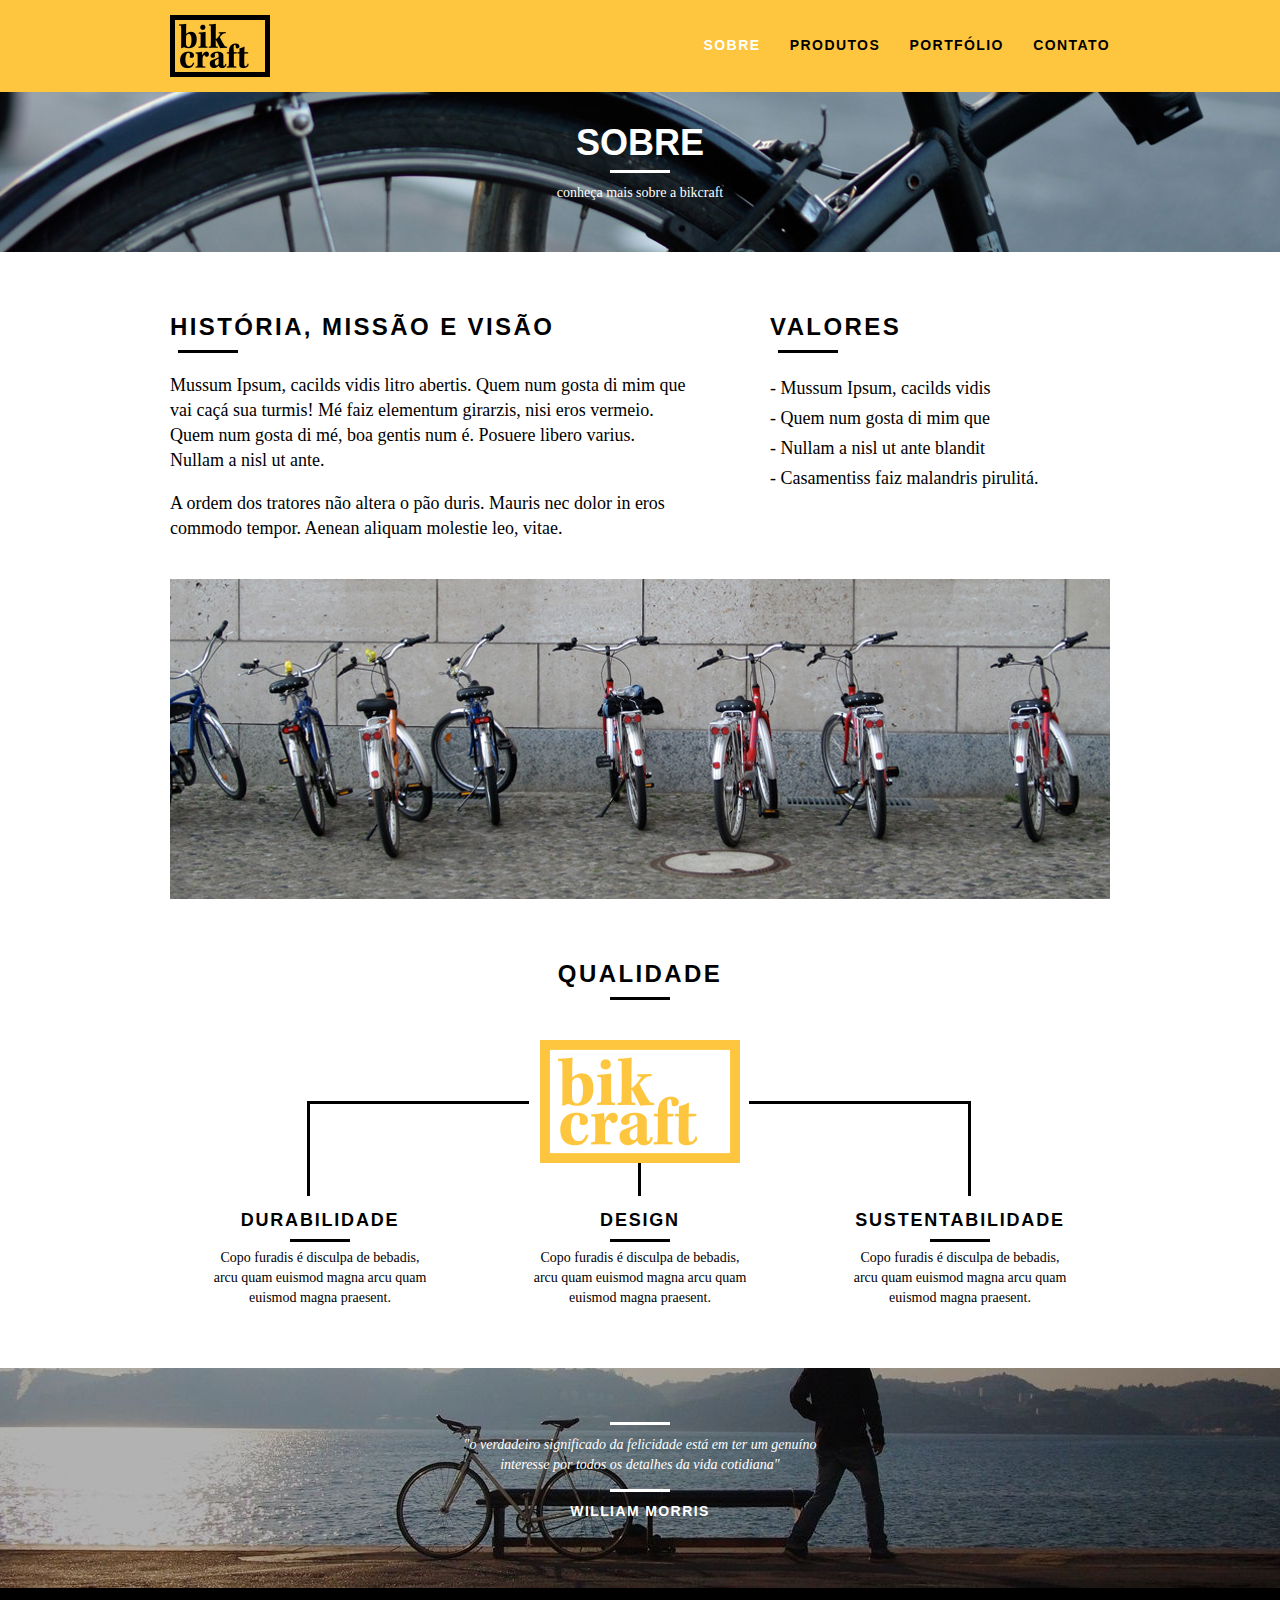
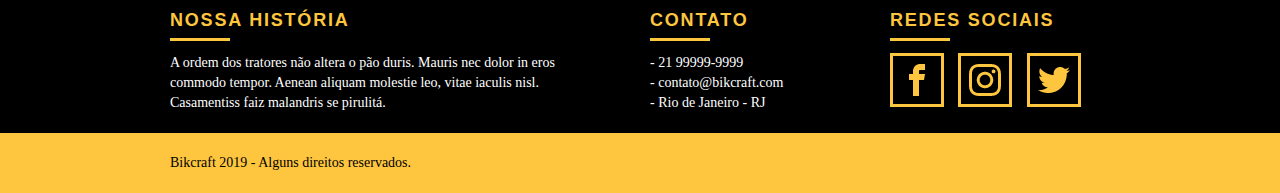
<file: sobre.html>
<!DOCTYPE html>
<html lang="pt-br">
    <head>
        <meta charset="utf-8">
        <title>Bikcraft - Sobre</title>
        <meta name="description" content="Compre a sua bicicleta personalizada na Bikcraft.
        Possuímos modelos de passeio, esporte e retrô."/>
        <meta property="og:type" content="website"/>
        <meta property="og:title" content="Bikcraft - Bicicletas Personalizadas"/>
        <meta property="og:description" content="Compre a sua bicicleta personalizada na Bikcraft.
        Possuímos modelos de passeio, esporte e retrô."/>
        <meta property="og:url" content="http://bikcraft.com"/>
        <meta property="og:image" content="http://bikcraft.com/img/og-image.png"/>
        <meta name="viewport" content="widht=device-width, initial-scale=1"/>

        <!-- Favicon -->
        <link rel="apple-touch-icon" sizes="57x57" href="./img/favicon/apple-icon-57x57.png">
        <link rel="apple-touch-icon" sizes="60x60" href="./img/favicon//apple-icon-60x60.png">
        <link rel="apple-touch-icon" sizes="72x72" href="./img/favicon//apple-icon-72x72.png">
        <link rel="apple-touch-icon" sizes="76x76" href="./img/favicon//apple-icon-76x76.png">
        <link rel="apple-touch-icon" sizes="114x114" href="./img/favicon//apple-icon-114x114.png">
        <link rel="apple-touch-icon" sizes="120x120" href="./img/favicon//apple-icon-120x120.png">
        <link rel="apple-touch-icon" sizes="144x144" href="./img/favicon//apple-icon-144x144.png">
        <link rel="apple-touch-icon" sizes="152x152" href="./img/favicon//apple-icon-152x152.png">
        <link rel="apple-touch-icon" sizes="180x180" href="./img/favicon//apple-icon-180x180.png">
        <link rel="icon" type="image/png" sizes="192x192"  href="./img/favicon//android-icon-192x192.png">
        <link rel="icon" type="image/png" sizes="32x32" href="./img/favicon//favicon-32x32.png">
        <link rel="icon" type="image/png" sizes="96x96" href="./img/favicon//favicon-96x96.png">
        <link rel="icon" type="image/png" sizes="16x16" href="./img/favicon//favicon-16x16.png">
        <link rel="manifest" href="./img/favicon//manifest.json">
        <meta name="msapplication-TileColor" content="#ffffff">
        <meta name="msapplication-TileImage" content="/ms-icon-144x144.png">
        <meta name="theme-color" content="#ffffff">

        <link rel="stylesheet" href="./css/style.css"/>
        <script>
            document.documentElement.classList.add("js");
        </script>
    </head>
    <body>

        <!-- Cabeçalho -->
        <header class="header">
            <div class="container">
                <a href="index.html" class="grid-4">
                    <img src="img/bikcraft.png" alt="Bikcraft">
                </a>
                <nav class="header-menu grid-12">
                    <ul>
                        <li><a href="sobre.html" class="menu-ativo">Sobre</a></li>
                        <li><a href="produtos.html">Produtos</a></li>
                        <li><a href="portfolio.html">Portfólio</a></li>
                        <li><a href="contato.html">Contato</a></li>
                    </ul>
                </nav>
            </div>
        </header>


        <!-- Introducao -->
        <section class="introducao-interna interna-sobre">
            <div class="container">
                <h1 data-anime="100" class="fadeInDown">Sobre</h1>
                <p data-anime="200" class="fadeInDown">conheça mais sobre a bikcraft</p>
            </div>
        </section>


        <!-- Historia -->
        <section class="fadeInDown historia container" data-anime="300">
            <div class="grid-10">
                <h2 class="subtitulo-interno">História, missão e visão</h2>
                <p>Mussum Ipsum, cacilds vidis litro abertis. Quem num gosta di mim que vai caçá sua turmis! Mé faiz elementum girarzis, nisi eros vermeio. Quem num gosta di mé, boa gentis num é. Posuere libero varius. Nullam a nisl ut ante.</p>
                <p>A ordem dos tratores não altera o pão duris. Mauris nec dolor in eros commodo tempor. Aenean aliquam molestie leo, vitae.</p>
            </div>
            <div class="grid-6">
                <h2 class="subtitulo-interno">Valores</h2>
                <ul>
                    <li>- Mussum Ipsum, cacilds vidis</li>
                    <li>- Quem num gosta di mim que</li>
                    <li>- Nullam a nisl ut ante blandit</li>
                    <li>- Casamentiss faiz malandris pirulitá.</li>
                </ul>
            </div>
            <div class="grid-16">
                <img src="img/equipe.jpeg" alt="Equipe Bikcraft">
            </div>
        </section>
        

        <!-- Qualidade -->
        <section class="qualidade container">
            <h2 class="subtitulo">Qualidade</h2>
            <img src="img/qualidade/marca.png" alt="Bikcraft">
            <ul class="qualidade-lista">
                <li class="grid-1-3">
                    <h3>Durabilidade</h3>
                    <p>Copo furadis é disculpa de bebadis, arcu quam euismod magna arcu quam euismod magna praesent.</p>
                </li>
                <li class="grid-1-3">
                    <h3>Design</h3>
                    <p>Copo furadis é disculpa de bebadis, arcu quam euismod magna arcu quam euismod magna praesent.</p>
                </li>
                <li class="grid-1-3">
                    <h3>Sustentabilidade</h3>
                    <p>Copo furadis é disculpa de bebadis, arcu quam euismod magna arcu quam euismod magna praesent.</p>
                </li>
            </ul>
        </section>


        <!-- Quebra -->
        <div class="quebra">
            <blockquote class="quote-externo container">
                <p>"o verdadeiro significado da felicidade está em ter um genuíno interesse por todos os detalhes da vida cotidiana"</p>
                <cite>WILLIAM MORRIS</cite>
            </blockquote>
        </div>


        <!-- Rodapé-->
        <footer>
            <div class="footer">
                <div class="container">
                    <div class="grid-8 footer-historia">
                        <h3>Nossa história</h3>
                        <p>
                            A ordem dos tratores não altera o pão duris. Mauris nec dolor in eros commodo tempor. Aenean aliquam 
                            molestie leo, vitae iaculis nisl. Casamentiss faiz malandris se pirulitá.
                        </p>
                    </div>
                    <div class="grid-4 footer-contato">
                        <h3>Contato</h3>
                        <ul>
                            <li>- 21 99999-9999</li>
                            <li>- contato@bikcraft.com</li>
                            <li>- Rio de Janeiro - RJ</li>
                        </ul>
                    </div>
                    <div class="grid-4 footer-redes">
                        <h3>Redes Sociais</h3>
                        <ul>
                            <li><a href="http://facebook.com.br" target="_blank"><img src="img/redes-sociais/facebook.png" alt="Facebook"></a></li>
                            <li><a href="http://instagram.com" target="_blank"><img src="img/redes-sociais/instagram.png" alt="Instagram"></a></li>
                            <li><a href="http://twitter.com" target="_blank"><img src="img/redes-sociais/twitter.png" alt="Twitter"></a></li>
                        </ul>
                    </div>
                </div>
            </div>
            <div class="copyright">
                <div class="container">
                    <p class="grid-16">Bikcraft 2019 - Alguns direitos reservados.</p>
                </div>
            </div>
        </footer>
        <script src="./js/simple-anime.js"></script>
        <script src="./js/script.js"></script>

    </body>
</html>
</file>
<file: css/style.css>
html{font-family:sans-serif;-ms-text-size-adjust:100%;-webkit-text-size-adjust:100%}body{margin:0}article,aside,details,figcaption,figure,footer,header,hgroup,main,menu,nav,section,summary{display:block}audio,canvas,progress,video{display:inline-block;vertical-align:baseline}audio:not([controls]){display:none;height:0}[hidden],template{display:none}a{background-color:transparent}a:active,a:hover{outline:0}abbr[title]{border-bottom:1px dotted}b,strong{font-weight:700}dfn{font-style:italic}h1{font-size:2em;margin:.67em 0}mark{background:#ff0;color:#000}small{font-size:80%}sub,sup{font-size:75%;line-height:0;position:relative;vertical-align:baseline}sup{top:-.5em}sub{bottom:-.25em}img{border:0}svg:not(:root){overflow:hidden}figure{margin:1em 40px}hr{-moz-box-sizing:content-box;box-sizing:content-box;height:0}pre{overflow:auto}code,kbd,pre,samp{font-family:monospace,monospace;font-size:1em}button,input,optgroup,select,textarea{color:inherit;font:inherit;margin:0}button{overflow:visible}button,select{text-transform:none}button,html input[type="button"],input[type="reset"],input[type="submit"]{-webkit-appearance:button;cursor:pointer}button[disabled],html input[disabled]{cursor:default}button::-moz-focus-inner,input::-moz-focus-inner{border:0;padding:0}input{line-height:normal}input[type="checkbox"],input[type="radio"]{box-sizing:border-box;padding:0}input[type="number"]::-webkit-inner-spin-button,input[type="number"]::-webkit-outer-spin-button{height:auto}input[type="search"]{-webkit-appearance:textfield;-moz-box-sizing:content-box;-webkit-box-sizing:content-box;box-sizing:content-box}input[type="search"]::-webkit-search-cancel-button,input[type="search"]::-webkit-search-decoration{-webkit-appearance:none}fieldset{border:1px solid silver;margin:0 2px;padding:.35em .625em .75em}legend{border:0;padding:0}textarea{overflow:auto}optgroup{font-weight:700}table{border-collapse:collapse;border-spacing:0}td,th{padding:0}a{text-decoration:none}ol,ul{list-style:none}html,body,div,span,iframe,h1,h2,h3,h4,h5,h6,p,blockquote,a,em,img,dl,dt,dd,ol,ul,li,fieldset,form,label,legend,article,footer,header,nav,section,main{margin:0;padding:0;border:0;vertical-align:baseline}h1,h2,h3,h4,h5,h6,p,a,ul{font-size:1em;font-weight:400}*,:before,:after{-webkit-box-sizing:border-box;-moz-box-sizing:border-box;box-sizing:border-box}.container{width:960px;margin:0 auto;padding:0;position:relative}.container:after,.container:before{content:" ";display:table}.container:after{clear:both}.grid-1,.grid-2,.grid-3,.grid-4,.grid-5,.grid-6,.grid-7,.grid-8,.grid-9,.grid-10,.grid-11,.grid-12,.grid-13,.grid-14,.grid-15,.grid-16,.grid-1-3{float:left;margin-left:10px;margin-right:10px}.grid-1{width:40px}.grid-2{width:100px}.grid-3{width:160px}.grid-4{width:220px}.grid-5{width:280px}.grid-6{width:340px}.grid-7{width:400px}.grid-8{width:460px}.grid-9{width:520px}.grid-10{width:580px}.grid-11{width:640px}.grid-12{width:700px}.grid-13{width:760px}.grid-14{width:820px}.grid-15{width:880px}.grid-16{width:940px}.grid-1-3{width:300px}@media only screen and (min-width: 788px) and (max-width: 979px){.container{width:768px}.grid-1{width:28px}.grid-2{width:76px}.grid-3{width:124px}.grid-4{width:172px}.grid-5{width:220px}.grid-6{width:268px}.grid-7{width:316px}.grid-8{width:364px}.grid-9{width:412px}.grid-10{width:460px}.grid-11{width:508px}.grid-12{width:556px}.grid-13{width:604px}.grid-14{width:652px}.grid-15{width:700px}.grid-16{width:748px}.grid-1-3{width:236px}}@media only screen and (max-width: 787px){.container{width:300px}.grid-1,.grid-2,.grid-3,.grid-4,.grid-5,.grid-6,.grid-7,.grid-8,.grid-9,.grid-10,.grid-11,.grid-12,.grid-13,.grid-14,.grid-15,.grid-16,.grid-1-3{width:300px;margin-bottom:20px;float:none}}body{font-family:Arial,Helvetica,sans-serif}p{font-family:Georgia,'Times New Roman',Times,serif;font-size:14px;line-height:20px}img{display:block;max-width:100%}.btn{border:3px solid #fec63e;padding:10px 30px;color:#fec63e;font-size:14px;line-height:20px;text-transform:uppercase;font-weight:700;letter-spacing:.1em}.btn:hover{color:#fff;border-color:#fff}.btn.btn-preto:hover{color:#000;border-color:#000}.subtitulo{font-weight:700;font-size:24px;line-height:30px;letter-spacing:.1em;color:#000;text-transform:uppercase;text-align:center}.subtitulo:after{content:"";display:block;width:60px;height:3px;background:#000;margin:8px auto;margin-bottom:40px}.subtitulo-interno{font-weight:700;font-size:24px;line-height:30px;letter-spacing:.1em;color:#000;text-transform:uppercase}.subtitulo-interno:after{content:"";display:block;width:60px;height:3px;background:#000;margin:8px;margin-bottom:20px}.header{position:fixed;top:0;width:100%;background:#fec63e;padding:15px 0;z-index:10}.header-menu{text-align:right}.header-menu ul li{display:inline-block;margin-left:25px;margin-top:20px}.header-menu ul li a{color:#000;font-weight:700;text-transform:uppercase;letter-spacing:.1em;font-size:14px;line-height:20px;padding:10px 0}.header-menu ul li a:hover{color:#fff}.header-menu ul li a.menu-ativo{color:#fff}.introducao{width:100%;height:380px;background:url(../img/bg.jpeg) no-repeat center;background-size:cover;margin-top:92px;text-align:center;padding-top:80px}.introducao h1{color:#fff;font-weight:700;text-transform:uppercase;font-size:48px}.quote-externo{max-width:320px;margin:0 auto;margin-bottom:40px;color:#fff}.quote-externo p{font-style:italic}.quote-externo p:before,.quote-externo p:after{content:"";display:block;width:60px;height:3px;background:#fff;margin:14px auto 10px}.quote-externo cite{font-style:normal;font-weight:700;letter-spacing:.1em;font-size:14px}.introducao-interna{width:100%;margin-top:92px;height:160px;text-align:center;color:#fff;padding-top:30px}.introducao-interna h1{font-weight:700;text-transform:uppercase;font-size:36px}.introducao-interna h1:after{content:"";display:block;width:60px;height:3px;background:#fff;margin:6px auto 10px}.produtos{padding:60px 0}.produtos-lista li{background:#fec63e;text-align:center}.produtos-lista li h3{font-weight:700;font-size:18px;line-height:25px;text-transform:uppercase;letter-spacing:.1em;margin-top:20px}.produtos-lista li h3:after{content:"";display:block;width:60px;height:3px;background:#000;margin:2px auto}.produtos-lista li p{padding:10px 20px 20px}.produtos-icones{background:#000;padding:20px}.produtos img{margin:0 auto}.call{clear:both;padding-top:40px;text-align:center}.call p{margin-bottom:20px}.portfolio{width:100%;background:#000;padding:40px}.portfolio .subtitulo{color:#fec63e}.portfolio .subtitulo:after{background:#fec63e}.portfolio-lista li:last-child{margin-top:20px}.portfolio .call p{color:#fff}.qualidade{padding:60px 0}.qualidade:after{content:"";width:664px;height:95px;display:block;background:url(../img/qualidade/linhas.png) no-repeat center;position:absolute;top:202px;right:149px;z-index:-1}.qualidade img{margin:0 auto}.qualidade-lista{padding-top:25px;overflow:auto}.qualidade-lista li{text-align:center;padding:0 40px}.qualidade-lista li h3{font-weight:700;font-size:18px;line-height:25px;text-transform:uppercase;letter-spacing:.1em;margin-top:20px}.qualidade-lista li h3:after{content:"";display:block;width:60px;height:3px;background:#000;margin:6px auto}.quebra{width:100%;height:220px;background:url(../img/bgfooter.jpeg) no-repeat center;background-size:cover;text-align:center;padding-top:40px}.quebra .quote-externo{max-width:400px}.footer{width:100%;background:#000;color:#fff;padding:20px 0}.footer h3{font-size:18px;line-height:25px;color:#fec63e;text-transform:uppercase;letter-spacing:.1em;font-weight:700}.footer h3:after{content:"";display:block;width:60px;height:3px;background:#fec63e;margin:5px 0 12px}.footer-historia{padding-right:40px}.footer-contato ul li{font-size:14px;line-height:20px;font-family:Georgia,'Times New Roman',Times,serif}.footer-redes ul li{display:inline-block;margin-right:10px}.footer-redes ul li a{border:3px solid #fec63e;display:block;padding:8px}.footer-redes ul li a:hover{border:3px solid #fff}.copyright{width:100%;background:#fec63e;padding:20px 0}.js [data-slide]{position:relative}.js [data-slide] > *{position:absolute;top:0;opacity:0}.js [data-slide] > .active{position:relative;opacity:1;transition:opacity 500ms}.js [data-slide-nav]{display:block;text-align:center;margin-top:20px}.js [data-slide-nav] button{display:inline-block;width:12px;height:12px;margin:4px;border:none;padding:0;border-radius:6px;text-indent:-99px;overflow:hidden;background:#1d1d1d}.js [data-slide-nav] button.active{background:#fec63e}.js [data-anime]{opacity:0}.js .fadeInDown{transform:translate3d(0,-20px,0)}.js .fadeInUp{transform:translate3d(0,20px,0)}.js .fadeInRight{transform:translate3d(20px,0,0)}.js .fadeInLeft{transform:translate3d(-20px,0,0)}.js .anime{opacity:1;transform:none;transition:opacity 800ms,transform 800ms}.nao-aparece{visibility:hidden;position:absolute;height:0}.interna-sobre{background:url(../img/bg-sobre.jpeg) no-repeat center;background-size:cover}.historia{padding-top:60px}.historia p{font-size:18px;line-height:25px;margin-bottom:1em;padding-right:60px}.historia ul li{font-family:Georgia,'Times New Roman',Times,serif;font-size:18px;line-height:30px}section.historia img{padding-top:20px}.interna-produtos{background:url(../img/bg-produtos.jpg) no-repeat center;background-size:cover}.produto-item{padding-top:60px}.produto-item h2{color:#fff;font-size:36px;text-transform:uppercase;letter-spacing:.1em;font-weight:700;position:relative;top:-180px;text-align:center;margin-bottom:-56px}.produto-item h2:before,.produto-item h2:after{content:"";display:block;width:60px;height:3px;background:#fff;margin:6px auto 8px}.produto-icone{background:#000;text-align:center;padding:70px 0}.produto-icone img{margin:0 auto}.produto-info{background:#000}.produto-info p{color:#fff;font-size:18px;line-height:25px;height:180px;padding:30px 40px}.produto-info ul li{background:#fec63e;text-transform:uppercase;font-size:18px;line-height:20px;font-weight:700;float:left;width:229px;height:49px;text-align:center;padding-top:16px}.produto-info ul li:nth-child(1),.produto-info ul li:nth-child(2){margin-bottom:2px}.produto-info ul li:nth-child(even){margin-left:2px}.orcamento{background:#000;width:100%;margin-top:60px;padding:40px 0}.orcamento h2{color:#fec63e}.orcamento h2:after{background:#fec63e}.form{padding-right:60px}.form label{display:block;color:#fff;font-family:Georgia,'Times New Roman',Times,serif;font-size:18px;line-height:25px;margin-bottom:4px}.form input,.form textarea{display:block;width:100%;border:4px solid #fec63e;background:none;color:#fff;padding:7px 10px;margin-bottom:10px;outline:none;font-size:14px;font-family:Georgia,'Times New Roman',Times,serif}.form textarea{height:120px;margin-bottom:20px}.form button{padding:7px 40px;background:none}.orcamento-dados{color:#fff}.orcamento-dados h3{font-size:18px;line-height:25px;text-transform:uppercase;color:#fec63e;font-weight:700}.orcamento-dados span{display:block;font-size:18px;line-height:30px;font-family:Georgia,'Times New Roman',Times,serif}.orcamento-dados span:nth-of-type(2){margin-bottom:40px}.orcamento-dados ul{padding-right:60px}.orcamento-dados ul li{font-family:Georgia,'Times New Roman',Times,serif;font-size:14px;padding:10px 15px}.orcamento ul li:nth-child(odd){background:#1d1d1d}.orcamento-dados p{margin:8px 0}.interna-portfolio{background:url(../img/bg-portfolio.jpg) no-repeat center;background-size:cover}.quote-clientes{padding:60px 0;max-width:460px;margin:0 auto}.quote-clientes p{text-align:center;font-family:Georgia,'Times New Roman',Times,serif;font-size:18px;line-height:25px;font-style:italic;margin-bottom:20px}.quote-clientes cite{font-size:18px;font-weight:700;text-align:right;float:right;font-style:normal}.interna-contato{background:url(../img/bg-contato.jpg) no-repeat center;background-size:cover}.contato{padding:40px 0}.contato-form{padding-right:60px}.contato-form label{display:block;font-family:Georgia,'Times New Roman',Times,serif;font-size:18px;line-height:25px;margin-bottom:4px}.contato-form input,.contato-form textarea{display:block;width:100%;border:4px solid #fec63e;background:none;padding:7px 10px;margin-bottom:10px;outline:none;font-size:14px;font-family:Georgia,'Times New Roman',Times,serif}.contato-form textarea{height:120px;margin-bottom:20px}.contato-form button{padding:7px 40px;background:none}.contato-dados h3{font-size:18px;line-height:25px;text-transform:uppercase;color:#fec63e;font-weight:700}.contato-dados span{display:block;font-size:18px;line-height:30px;font-family:Georgia,'Times New Roman',Times,serif}.contato-dados span:nth-of-type(even){margin-bottom:30px}.contato-dados ul{margin-top:10px}.contato-dados ul li{display:inline-block;margin-right:10px}.contato-dados ul li a{border:3px solid #fec63e;display:block;padding:8px}.contato-dados ul li a:hover{border:3px solid #000}.contato-mapa{margin-bottom:60px}@media only screen and (min-width: 788px) and (max-width: 979px){.qualidade:after{right:52px}.qualidade-lista li{text-align:center;padding:0 10px}.footer-redes ul li a{border:3px solid #fec63e;display:block;padding:6px}.footer-redes ul li a img{width:26px;height:26px}.produto-item h2{top:-150px;margin-bottom:-56px}.produto-icone{padding:41px 0}.produto-info p{font-size:14px;line-height:20px;height:122px;padding:20px 30px}.produto-info ul li{width:181px;height:49px}}@media only screen and (max-width: 787px){.header{position:relative;padding-bottom:0}.header img{margin:0 auto 10px}.header-menu{text-align:center}.header-menu ul li{margin:5px}.header-menu ul li a{border:4px solid #000;width:136px;display:block;float:left}.header-menu ul li a:hover{border-color:#fff}.header-menu ul li a.menu-ativo{border-color:#fff}.introducao{margin-top:0;padding-top:50px;background:url(../img/bg-mobile.jpg) no-repeat center;background-size:cover}.introducao h1{font-size:36px}.introducao-interna{margin-top:0}.call{padding-top:10px}.qualidade:after{display:none}.qualidade-lista li{margin-left:0;padding:0 10px 5px}.historia p{font-size:14px;line-height:20px;padding-right:0}.historia ul li{font-size:14px;line-height:25px}.produto-item h2{top:-100px;margin-bottom:-68px}.produto-icone{padding:41px 0}.produto-info p{font-size:14px;line-height:20px;height:auto;padding:20px 30px}.produto-info ul li{width:149px;height:49px;font-size:14px;line-height:20px;padding-top:14px}.form{padding-right:0}.orcamento-dados ul{padding-right:0}.contato-form{padding-right:0;margin-bottom:40px}}
</file>
